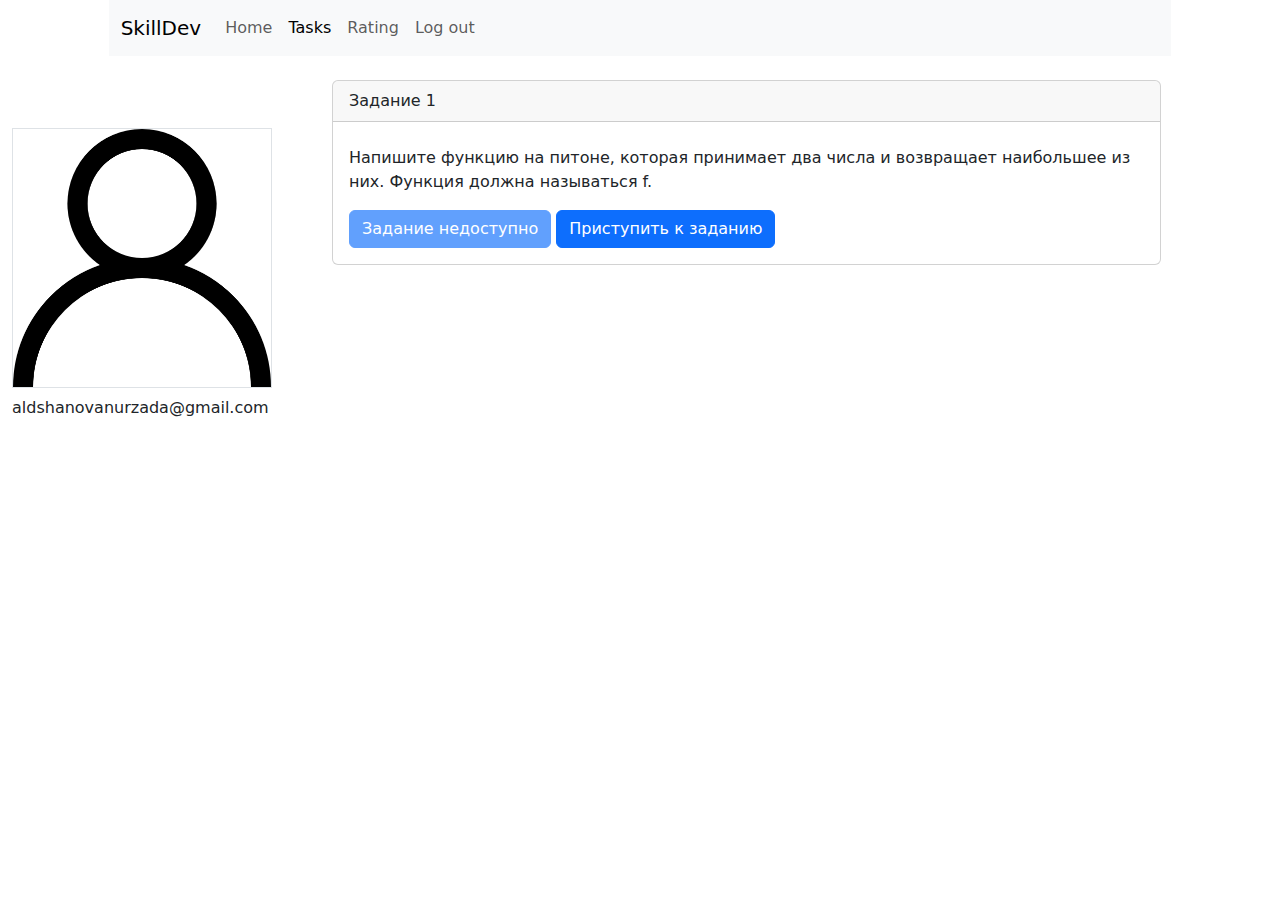
<file: src/main/resources/templates/index.html>
<!DOCTYPE html>
<html lang="en" xmlns:th="http://www.thymeleaf.org">
<head>
    <meta charset="UTF-8">
    <meta name="viewport" content="width=device-width, initial-scale=1.0">
    <link href="https://cdn.jsdelivr.net/npm/bootstrap@5.3.3/dist/css/bootstrap.min.css" rel="stylesheet" integrity="sha384-QWTKZyjpPEjISv5WaRU9OFeRpok6YctnYmDr5pNlyT2bRjXh0JMhjY6hW+ALEwIH" crossorigin="anonymous">
    <link rel="stylesheet" type="text/css" th:href="@{/css/login.css}" media="screen">
    <link rel="stylesheet" type="text/css" th:href="@{/css/style.css}" media="screen">
    <title>SkillDev</title>
</head>
<body>
<header>
  <div class="row">
    <div class="col-lg-1"></div>
    <div class="col-lg-10">
        <nav class="navbar navbar-expand-lg bg-body-tertiary">
          <div class="container-fluid">
            <div class="collapse navbar-collapse" id="navbarNav">
              <a class="navbar-brand" href="index.html">SkillDev</a> 
                <ul class="navbar-nav">
                  <li class="nav-item">
                    <a class="nav-link" href="/">Home</a>
                  </li>
                  <li class="nav-item">
                    <a class="nav-link active" aria-current="page" href="/tasks">Tasks</a>
                  </li>
                  <li class="nav-item">
                    <a class="nav-link" href="/rating">Rating</a>
                  </li>
                  <li class="nav-item">
                    <a class="nav-link" href="/logout">Log out</a>
                  </li>
                </ul>
            </div>
          </div>
        </nav>
    </div>
    <div class="col-lg-1"></div> 
  </div>
</header>

    <section>
      <div class="col-lg-1"></div>
      <div class="container-fluid mt-4" th:unless="${#lists.isEmpty(tasksExtended)}">
      <div class="row">
          <div class="col-sm-3 mt-5 mb-1 mb-sm-0" style="z-index: 4;">
            <img src="images/user.png" alt="user foto" width="260" height="260" class="avatar avatar-user width-full border color-bg-default">
            <h3 th:text="${user.firstName} + ' ' + ${user.lastName}">

            </h3>
            <p th:text="${user.email}">aldshanovanurzada@gmail.com</p>
          </div>


          <div class="col-sm-8">
            <div class="card mb-4" th:each="taskExtended: ${tasksExtended}">
              <div class="card-header" th:text="'Задание ' + ${taskExtended.task.id}">
                Задание 1
              </div>
                <div class="card-body">
                    <h5 class="card-title" th:text="${taskExtended.task.title}"></h5>
                    <p class="card-text" th:text="${taskExtended.task.description}">Напишите функцию на питоне, которая принимает два числа и возвращает наибольшее из них. Функция должна называться f.</p>
                    <a th:if="${taskExtended.locked}" class="btn btn-primary disabled" href="#" style="pointer-events: none;">Задание недоступно</a>
                    <a th:unless="${taskExtended.locked}" th:href="@{/task/{id}(id=${taskExtended.task.id})}" class="btn btn-primary">Приступить к заданию</a>
                </div>
            </div>
          <!-- <div class="col-lg-1"></div> -->
        </div>


      </div>
      </div>
    </section>
  
    <script src="https://cdn.jsdelivr.net/npm/bootstrap@5.3.3/dist/js/bootstrap.bundle.min.js" integrity="sha384-YvpcrYf0tY3lHB60NNkmXc5s9fDVZLESaAA55NDzOxhy9GkcIdslK1eN7N6jIeHz" crossorigin="anonymous"></script>
</body>
</html>
</file>
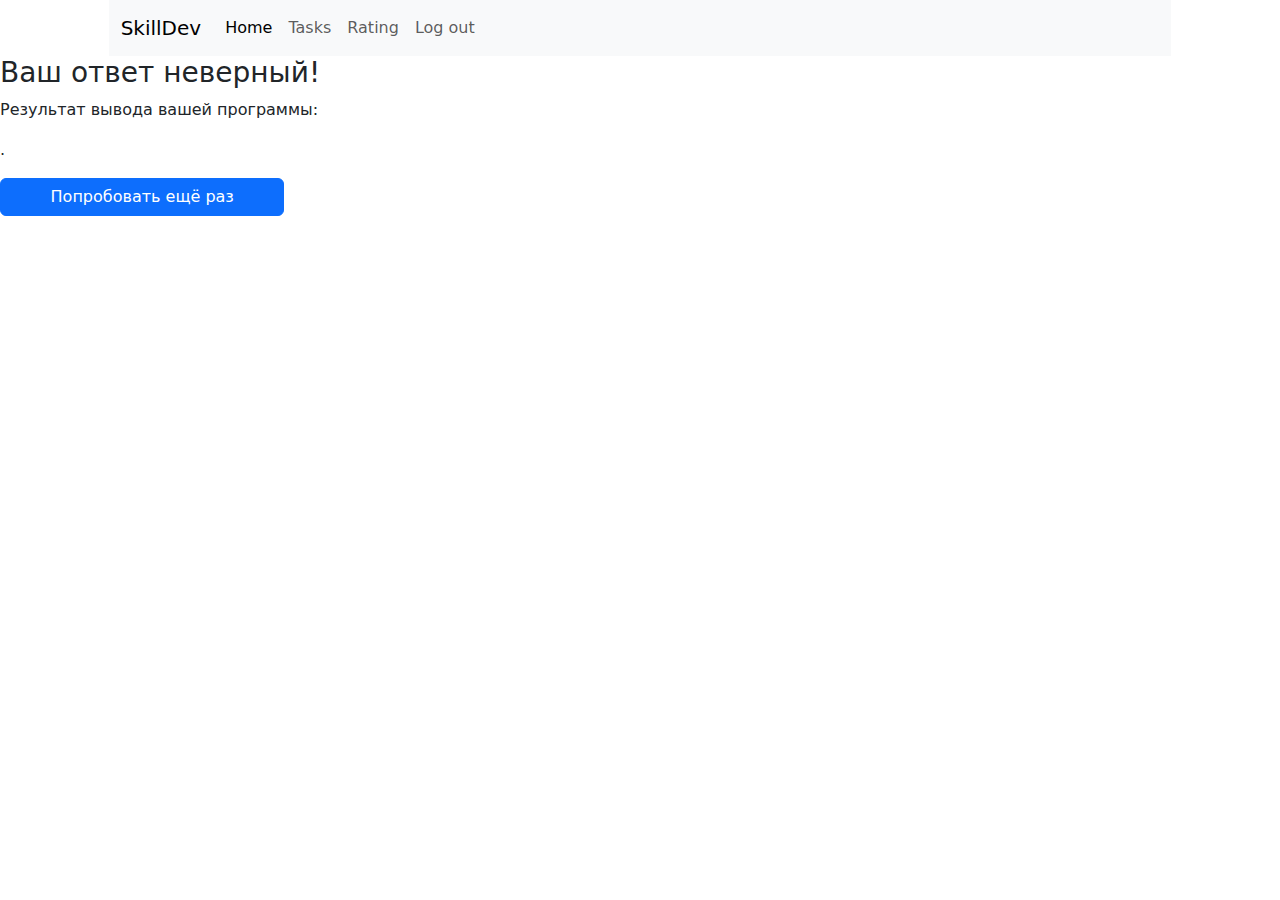
<file: src/main/resources/templates/false_check_answer.html>
<!DOCTYPE html>
<html lang="en" xmlns:th="http://www.thymeleaf.org">
<head>
    <meta charset="UTF-8">
    <meta name="viewport" content="width=device-width, initial-scale=1.0">
    <link href="https://cdn.jsdelivr.net/npm/bootstrap@5.3.3/dist/css/bootstrap.min.css" rel="stylesheet" integrity="sha384-QWTKZyjpPEjISv5WaRU9OFeRpok6YctnYmDr5pNlyT2bRjXh0JMhjY6hW+ALEwIH" crossorigin="anonymous">
    <link rel="stylesheet" type="text/css" th:href="@{/css/login.css}" media="screen">
    <link rel="stylesheet" type="text/css" th:href="@{/css/style.css}" media="screen">
    <title>Task</title>
</head>
<body>
    <header>
        <div class="row header">
          <div class="col-lg-1"></div>
  
          <div class="col-lg-10">
            <nav class="navbar navbar-expand-lg bg-body-tertiary">
                <div class="container-fluid">
                    <a class="navbar-brand" href="/">SkillDev</a>
                    <button class="navbar-toggler" type="button" data-bs-toggle="collapse" data-bs-target="#navbarNav" aria-controls="navbarNav" aria-expanded="false" aria-label="Toggle navigation">
                        <span class="navbar-toggler-icon"></span>
                    </button>
                    <div class="collapse navbar-collapse" id="navbarNav">
                        <ul class="navbar-nav">
                            <li class="nav-item">
                                <a class="nav-link active" aria-current="page" href="/">Home</a>
                            </li>
                            <li class="nav-item">
                                <a class="nav-link" href="/tasks">Tasks</a>
                            </li>
                            <li class="nav-item">
                                <a class="nav-link" href="/rating">Rating</a>
                            </li>
                            <li class="nav-item">
                                <a class="nav-link" href="/logout">Log out</a>
                            </li>
                        </ul>
                    </div>
                </div>
            </nav>
        </div>
        <div class="col-lg-1"></div>
    </div>
</header>

      <section>
          <div class="col-lg-1"></div>
          <div class="col-lg-8 content">
              <h3 class="h3-color">Ваш ответ неверный!</h3>
              <p>Результат вывода вашей программы:</p>
              <p th:text="${submitRequest.content}">.</p>
              
              <a th:href="@{/task/{id}(id=${task.id})}" class="btn btn-primary col-4 color-button" >Попробовать ещё раз</a>
        </div>

          <div class="col-lg-1"></div>
    </section>

    <script src="https://cdn.jsdelivr.net/npm/bootstrap@5.3.3/dist/js/bootstrap.bundle.min.js" integrity="sha384-YvpcrYf0tY3lHB60NNkmXc5s9fDVZLESaAA55NDzOxhy9GkcIdslK1eN7N6jIeHz" crossorigin="anonymous"></script>
</body>
</html>
</file>
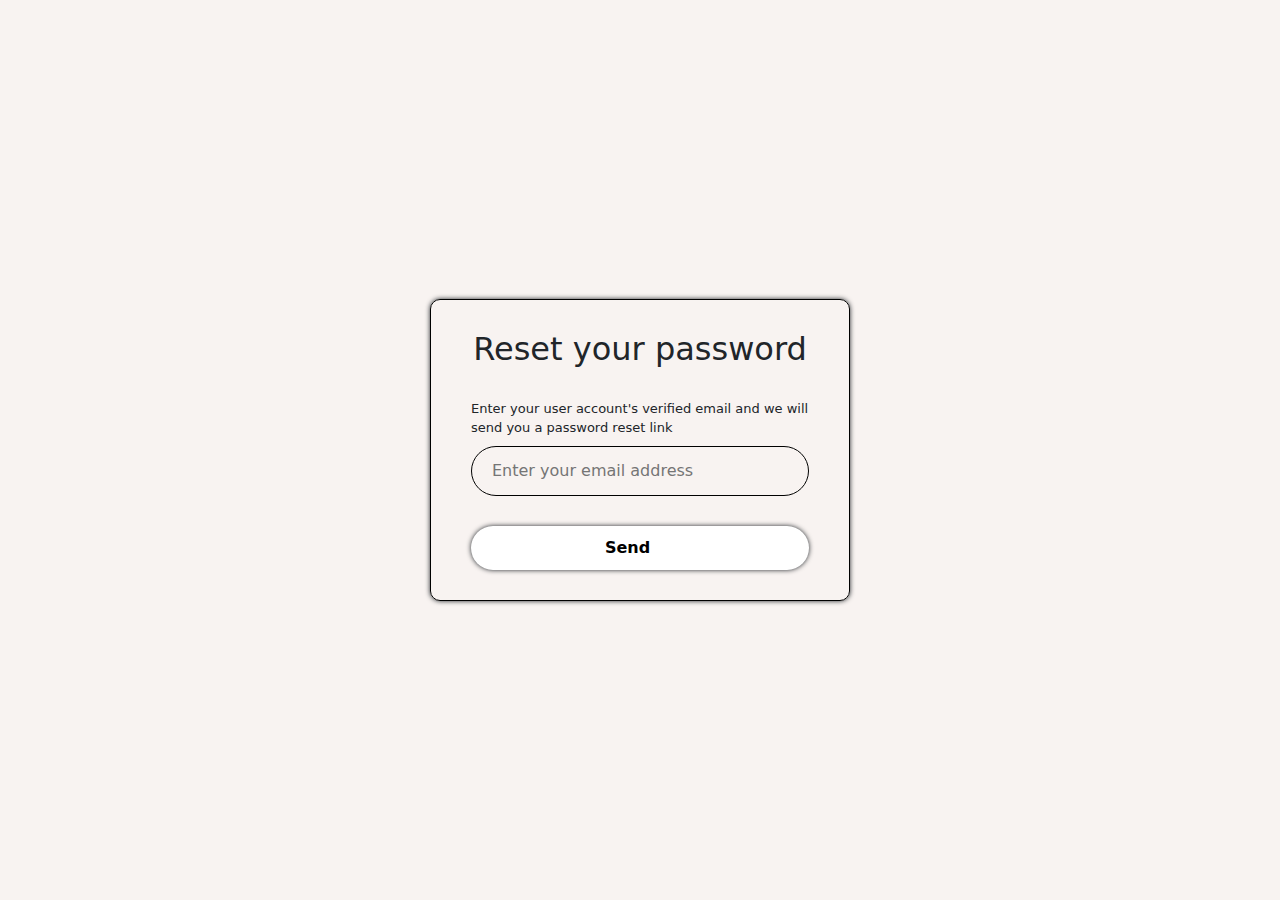
<file: src/main/resources/templates/forgot_password.html>
<!DOCTYPE html>
<html lang="en" xmlns:th="http://www.thymeleaf.org">
<head>
    <meta charset="UTF-8">
    <meta name="viewport" content="width=device-width, initial-scale=1.0">
    <link href="https://cdn.jsdelivr.net/npm/bootstrap@5.3.3/dist/css/bootstrap.min.css" rel="stylesheet" integrity="sha384-QWTKZyjpPEjISv5WaRU9OFeRpok6YctnYmDr5pNlyT2bRjXh0JMhjY6hW+ALEwIH" crossorigin="anonymous">
    <!-- <link rel="stylesheet" href="sourse/styles/mycss.css"> -->
    <link rel="stylesheet" type="text/css" href="static\css/style.css" media="screen">
    <link rel="stylesheet" type="text/css" href="static\css/login.css" media="screen">
    <title>Forgot password</title>
</head>
<body>
  <header>
  </header>
    <section>
        <div class="wrapper">
            <h2>Reset your password</h2>
            <div>
                <label for="exampleFormControlTextarea1" class="form-label">Enter your user account's verified email and we will send you a password reset link</label>
                <input class="forgot-box" type="email" placeholder="Enter your email address" required >
            </div>
        
            <div class="register-btn">
                <a href="sended.html">Send</a>
            </div>
        </div>
    </section>

    <footer>
        
    </footer>



    <script src="https://cdn.jsdelivr.net/npm/bootstrap@5.3.3/dist/js/bootstrap.bundle.min.js" integrity="sha384-YvpcrYf0tY3lHB60NNkmXc5s9fDVZLESaAA55NDzOxhy9GkcIdslK1eN7N6jIeHz" crossorigin="anonymous"></script>
</body>
</html>
</file>
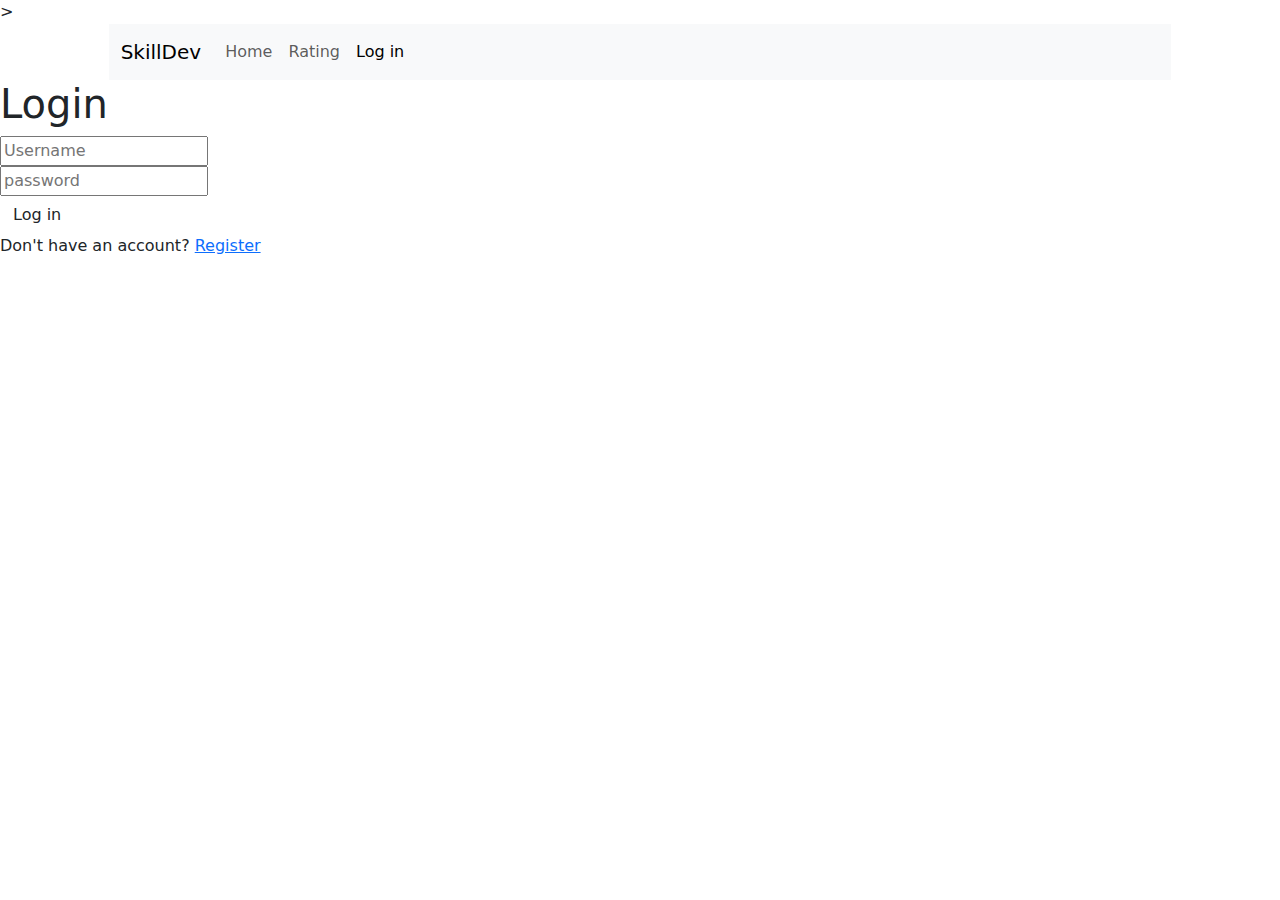
<file: src/main/resources/templates/log_in.html>
<!DOCTYPE html>
<html lang="en" xmlns:th="http://www.thymeleaf.org">
<head>
    <meta charset="UTF-8">
    <meta name="viewport" content="width=device-width, initial-scale=1.0">
    <link href="https://cdn.jsdelivr.net/npm/bootstrap@5.3.3/dist/css/bootstrap.min.css" rel="stylesheet" integrity="sha384-QWTKZyjpPEjISv5WaRU9OFeRpok6YctnYmDr5pNlyT2bRjXh0JMhjY6hW+ALEwIH" crossorigin="anonymous">

    <link rel="stylesheet" type="text/css" th:href="@{/css/login.css}" media="screen">
    <link rel="stylesheet" type="text/css" th:href="@{/css/style.css}" media="screen">>
    <title>Log in</title>
</head>
<body>
  <header>
    <div class="row header">
      <div class="col-lg-1"></div>
      <div class="col-lg-10">
        <nav class="navbar navbar-expand-lg bg-body-tertiary">
            <div class="container-fluid">
              <a class="navbar-brand" href="home.html">SkillDev</a>
              <button class="navbar-toggler" type="button" data-bs-toggle="collapse" data-bs-target="#navbarNav" aria-controls="navbarNav" aria-expanded="false" aria-label="Toggle navigation">
                <span class="navbar-toggler-icon"></span>
              </button>

              <div class="collapse navbar-collapse" id="navbarNav">
                <ul class="navbar-nav">
                    <li class="nav-item">
                        <a class="nav-link" href="/">Home</a>
                    </li>
                    <li class="nav-item">
                        <a class="nav-link" href="/rating">Rating</a>
                    </li>
                    <li class="nav-item">
                    <a class="nav-link active" aria-current="page" href="/login">Log in</a>
                    </li>
                </ul>
              </div>
            </div>
          </nav> 
      </div>
      <div class="col-lg-1"></div> 
    </div>
</header>
    <section>
      <div class="wrapper">
          <form th:action="@{/login}" method="post">
            <h1 class="h1-color-text">Login</h1>
              <div class="input-box">
                  <input id="username" name="username" type="text" placeholder="Username" required>
              </div>
              <div class="input-box">
                  <input id="password" name="password" type="password" placeholder="password" required>
              </div>

              <button type="submit" class="btn btn-color">Log in</button>

              <div class="register-link register-link-color ">
                  <p>Don't have an account? <a class="register-color" href="/sign-up">Register</a></p>  
              </div>
          </form>
      </div>
    </section>

    <footer>
        
    </footer>



    <script src="https://cdn.jsdelivr.net/npm/bootstrap@5.3.3/dist/js/bootstrap.bundle.min.js" integrity="sha384-YvpcrYf0tY3lHB60NNkmXc5s9fDVZLESaAA55NDzOxhy9GkcIdslK1eN7N6jIeHz" crossorigin="anonymous"></script>
</body>
</html>
</file>
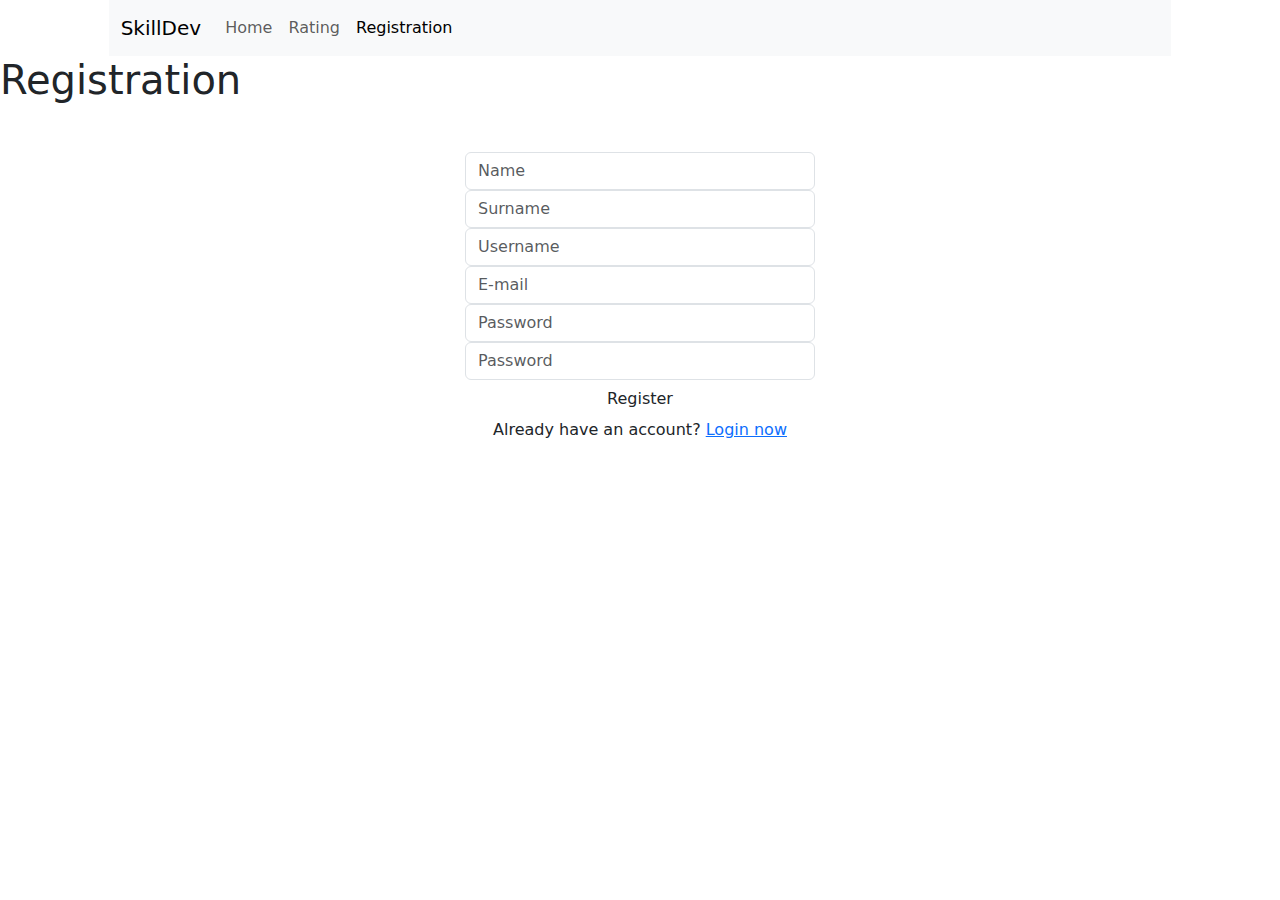
<file: src/main/resources/templates/register.html>
<!DOCTYPE html>
<html lang="en" xmlns:th="http://www.thymeleaf.org">
<head>
    <meta charset="UTF-8">
    <meta name="viewport" content="width=device-width, initial-scale=1.0">
    <link href="https://cdn.jsdelivr.net/npm/bootstrap@5.3.3/dist/css/bootstrap.min.css" rel="stylesheet" integrity="sha384-QWTKZyjpPEjISv5WaRU9OFeRpok6YctnYmDr5pNlyT2bRjXh0JMhjY6hW+ALEwIH" crossorigin="anonymous">
    <link rel="stylesheet" type="text/css" th:href="@{/css/login.css}" media="screen">
    <link rel="stylesheet" type="text/css" th:href="@{/css/style.css}" media="screen">
    <title>Registration</title>
</head>
<body>
  <header>
    <div class="row header">
      <div class="col-lg-1"></div>

        <div class="col-lg-10">
            <nav class="navbar navbar-expand-lg bg-body-tertiary">
                <div class="container-fluid">
                    <a class="navbar-brand" href="/">SkillDev</a>
                    <button class="navbar-toggler" type="button" data-bs-toggle="collapse" data-bs-target="#navbarNav" aria-controls="navbarNav" aria-expanded="false" aria-label="Toggle navigation">
                        <span class="navbar-toggler-icon"></span>
                    </button>
                    <div class="collapse navbar-collapse" id="navbarNav">
                        <ul class="navbar-nav">
                            <li class="nav-item">
                                <a class="nav-link"  href="/">Home</a>
                            </li>
                            <li class="nav-item">
                                <a class="nav-link" href="/rating">Rating</a>
                            </li>
                            <li class="nav-item">
                                <a class="nav-link active" aria-current="page" href="/login">Registration</a>
                            </li>
                        </ul>
                    </div>
                </div>
            </nav>
        </div>
        <div class="col-lg-1"></div>
    </div>
</header>
    <section>
      <div class="wrapper">
        <h1 class="reg-text-color">Registration</h1>
          <form  th:action="@{/sign-up}" th:object="${user}" method="post" class="m-auto mt-5 text-center" style="width: 100%; max-width: 350px;">

              <div class="input-box">
                  <input id="firstName" type="text" name="firstName" placeholder="Name" class="form-control" required>
              </div>
              <div class="input-box">
                  <input id="lastName" type="text" name="lastName" placeholder="Surname" class="form-control" required="">
              </div>
              <div class="input-box">
                  <input id="username" type="text" name="username" placeholder="Username" class="form-control" required="">
              </div>
              <div class="input-box">
                  <input id="email" type="text" name="email" placeholder="E-mail" class="form-control" required="">
              </div>
              <div class="input-box">
                  <input id="password" type="password" name="password" placeholder="Password" class="form-control" required="">
              </div>
              <div class="input-box">
                  <input id="password2" type="password" name="password2" placeholder="Password" class="form-control" required="">
              </div>
        <!-- <div class="register-btn"> -->
            <button type="submit" class="btn btn-color-reg">Register</button>
        <!-- </div> -->
        <div class="login-link">
          <p>Already have an account? <a class="login-now-link" href="/login">Login now</a></p>
        </div>
          </form>
  </div>
    </section>
    <footer>
    </footer>
    <script src="https://cdn.jsdelivr.net/npm/bootstrap@5.3.3/dist/js/bootstrap.bundle.min.js" integrity="sha384-YvpcrYf0tY3lHB60NNkmXc5s9fDVZLESaAA55NDzOxhy9GkcIdslK1eN7N6jIeHz" crossorigin="anonymous"></script>
</body>
</html>
</file>
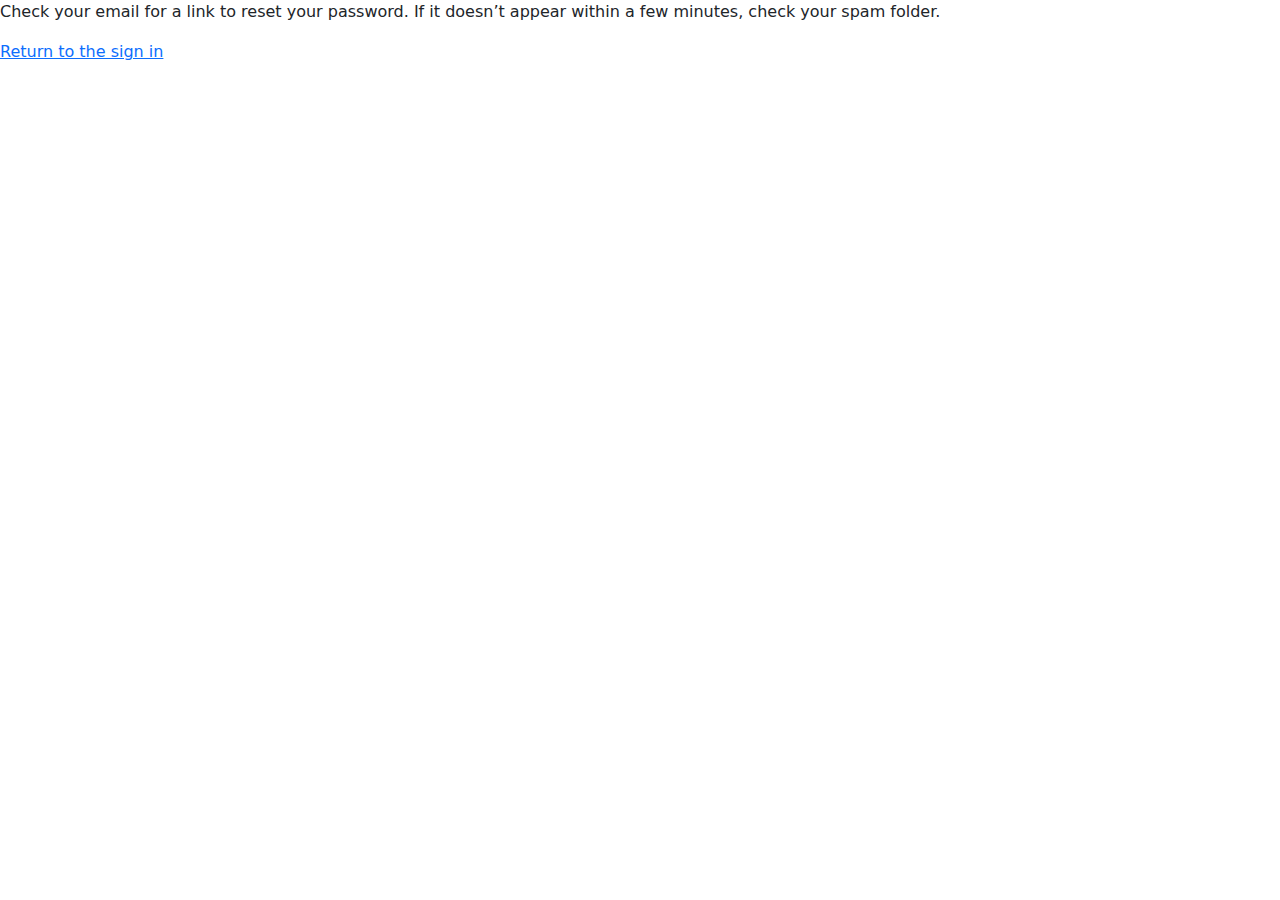
<file: src/main/resources/templates/sended.html>
<!DOCTYPE html>
<html lang="en" xmlns:th="http://www.thymeleaf.org">
<head>
    <meta charset="UTF-8">
    <meta name="viewport" content="width=device-width, initial-scale=1.0">
    <link href="https://cdn.jsdelivr.net/npm/bootstrap@5.3.3/dist/css/bootstrap.min.css" rel="stylesheet" integrity="sha384-QWTKZyjpPEjISv5WaRU9OFeRpok6YctnYmDr5pNlyT2bRjXh0JMhjY6hW+ALEwIH" crossorigin="anonymous">
    <link rel="stylesheet" type="text/css" th:href="@{/css/login.css}" media="screen">
    <link rel="stylesheet" type="text/css" th:href="@{/css/style.css}" media="screen">
    <title>Forgot password</title>
</head>
<body>
  <header>
  </header>
    <section>
        <div class="wrapper">
            <p>Check your email for a link to reset your password. If it doesn’t appear within a few minutes, check your spam folder.</p>
            <div class="register-btn">
                <a href="log_in.html">Return to the sign in</a>
            </div>
        </div>
    </section>

    <footer>
        
    </footer>



    <script src="https://cdn.jsdelivr.net/npm/bootstrap@5.3.3/dist/js/bootstrap.bundle.min.js" integrity="sha384-YvpcrYf0tY3lHB60NNkmXc5s9fDVZLESaAA55NDzOxhy9GkcIdslK1eN7N6jIeHz" crossorigin="anonymous"></script>
</body>
</html>
</file>
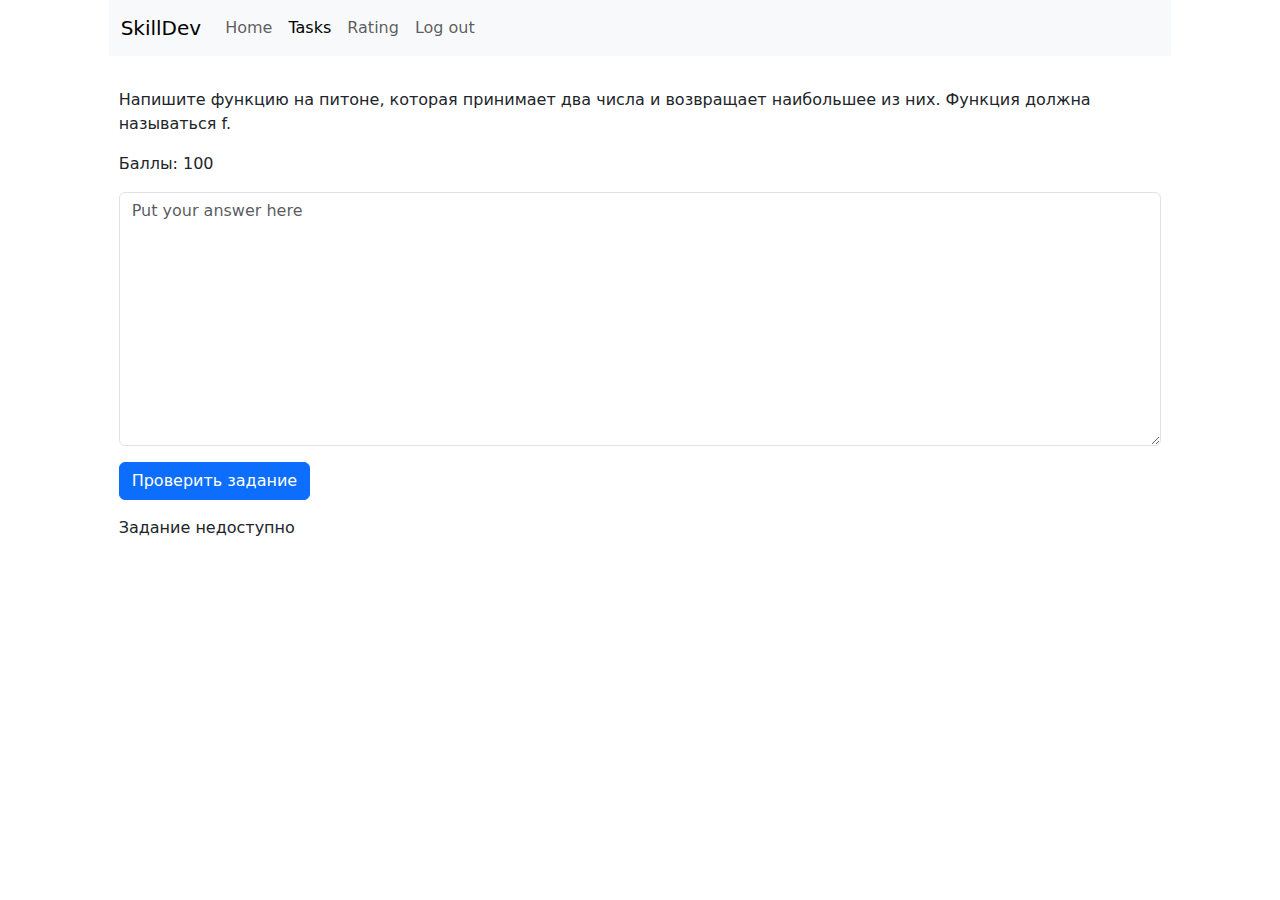
<file: src/main/resources/templates/task.html>
<!DOCTYPE html>
<html lang="en" xmlns:th="http://www.thymeleaf.org">
<head>
    <meta charset="UTF-8">
    <meta name="viewport" content="width=device-width, initial-scale=1.0">
    <link href="https://cdn.jsdelivr.net/npm/bootstrap@5.3.3/dist/css/bootstrap.min.css" rel="stylesheet" integrity="sha384-QWTKZyjpPEjISv5WaRU9OFeRpok6YctnYmDr5pNlyT2bRjXh0JMhjY6hW+ALEwIH" crossorigin="anonymous">
    <link rel="stylesheet" type="text/css" th:href="@{/css/login.css}" media="screen">
    <link rel="stylesheet" type="text/css" th:href="@{/css/style.css}" media="screen">
    <title>Task</title>
</head>
<body>
    <header>
        <div class="row header">
          <div class="col-lg-1"></div>
  
          <div class="col-lg-10">
            <nav class="navbar navbar-expand-lg bg-body-tertiary">
                <div class="container-fluid">
                    <a class="navbar-brand" href="/">SkillDev</a>
                    <button class="navbar-toggler" type="button" data-bs-toggle="collapse" data-bs-target="#navbarNav" aria-controls="navbarNav" aria-expanded="false" aria-label="Toggle navigation">
                        <span class="navbar-toggler-icon"></span>
                    </button>
                    <div class="collapse navbar-collapse" id="navbarNav">
                        <ul class="navbar-nav">
                            <li class="nav-item">
                                <a class="nav-link"  href="/">Home</a>
                            </li>
                            <li class="nav-item">
                                <a class="nav-link active" aria-current="page" href="/tasks">Tasks</a>
                            </li>
                            <li class="nav-item">
                                <a class="nav-link" href="/rating">Rating</a>
                            </li>
                            <li class="nav-item">
                                <a class="nav-link" href="/logout">Log out</a>
                            </li>
                        </ul>
                    </div>
                </div>
            </nav>
        </div>
        <div class="col-lg-1"></div>
    </div>
</header>

      <section class="section-task">
        <div class="container-fluid mt-4">
        <div class="row">
          <div class="col-lg-1"></div>

            <div class="col-lg-10">
                <div class="task-title">
                    <h3 th:text="${taskExtended.task.title}"></h3>
                </div>
                <p th:text="${taskExtended.task.description}">Напишите функцию на питоне, которая принимает два числа и возвращает наибольшее из них. Функция должна называться f.</p>
                <p th:text="'Баллы: ' + ${taskExtended.task.max_points}">Баллы: 100</p>
                <div th:unless="${taskExtended.locked}">
                    <form  th:action="@{/task/{id}(id=${taskExtended.task.id})}" method="POST">
                        <div class="mb-3">
                            <textarea class="form-control custom" id="validationTextarea" name="validationTextarea"
                                      placeholder="Put your answer here" style="outline: none !important ;"  rows="10"></textarea>
                        </div>

                        <!-- форма для файлов
                        <div class="mb-3">
                          <input type="file" class="form-control custom"   aria-label="file example" style="outline: none;">
                        </div>   -->

                        <div class="mb-3">
                            <!-- <button class="btn btn-primary" type="submit" href="check_answer.html">Submit form</button> -->

                            <button type="submit" class="btn btn-primary color-submit">Проверить задание</button>
                        </div>
                    </form>
                </div>
                <div th:if="${taskExtended.locked}">Задание недоступно</div>

            </div>
          <div class="col-lg-1"></div> 
      </div>
    </div>
    </section>

    <script src="https://cdn.jsdelivr.net/npm/bootstrap@5.3.3/dist/js/bootstrap.bundle.min.js" integrity="sha384-YvpcrYf0tY3lHB60NNkmXc5s9fDVZLESaAA55NDzOxhy9GkcIdslK1eN7N6jIeHz" crossorigin="anonymous"></script>
</body>
</html>
</file>
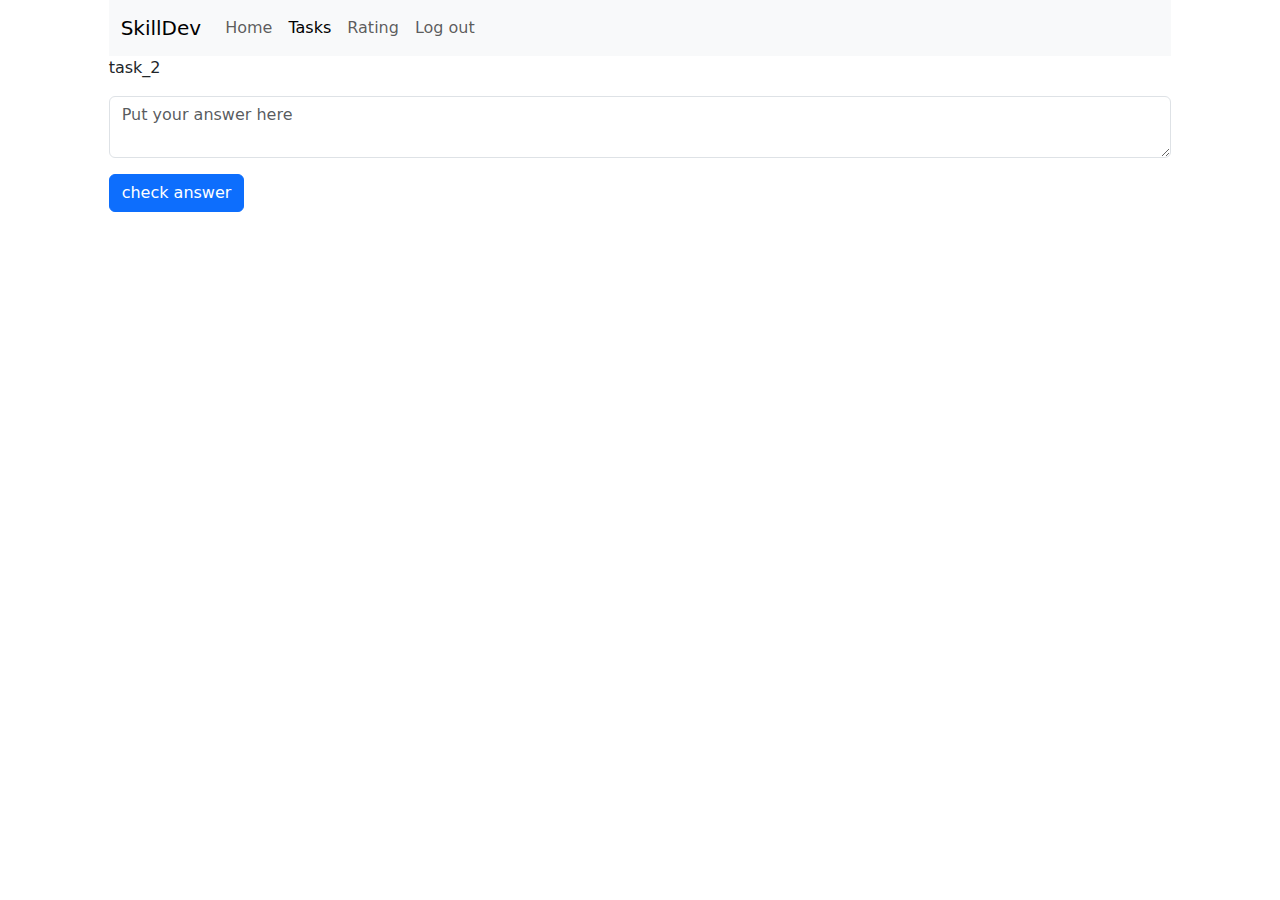
<file: src/main/resources/templates/task_2.html>
<!DOCTYPE html>
<html lang="en" xmlns:th="http://www.thymeleaf.org">
<head>
    <meta charset="UTF-8">
    <meta name="viewport" content="width=device-width, initial-scale=1.0">
    <link href="https://cdn.jsdelivr.net/npm/bootstrap@5.3.3/dist/css/bootstrap.min.css" rel="stylesheet" integrity="sha384-QWTKZyjpPEjISv5WaRU9OFeRpok6YctnYmDr5pNlyT2bRjXh0JMhjY6hW+ALEwIH" crossorigin="anonymous">
    <link rel="stylesheet" type="text/css" th:href="@{/css/login.css}" media="screen">
    <link rel="stylesheet" type="text/css" th:href="@{/css/style.css}" media="screen">
    <title>Task</title>
</head>
<body>
    <header>
        <div class="row header">
          <div class="col-lg-1"></div>
  
          <div class="col-lg-10">
            <nav class="navbar navbar-expand-lg bg-body-tertiary">
                <div class="container-fluid">
                  <a class="navbar-brand" href="index.html">SkillDev</a>
                  <button class="navbar-toggler" type="button" data-bs-toggle="collapse" data-bs-target="#navbarNav" aria-controls="navbarNav" aria-expanded="false" aria-label="Toggle navigation">
                    <span class="navbar-toggler-icon"></span>
                  </button>
                  <div class="collapse navbar-collapse" id="navbarNav">
                    <ul class="navbar-nav">
                      <li class="nav-item">
                          <a class="nav-link"  href="/">Home</a>
                      </li>
                      <li class="nav-item">
                          <a class="nav-link active" aria-current="page" href="/tasks">Tasks</a>
                      </li>
                      <li class="nav-item">
                          <a class="nav-link" href="/rating">Rating</a>
                      </li>
                      <li class="nav-item">
                          <a class="nav-link" href="/logout">Log out</a>
                      </li>
                  </ul>
                  </div>
                </div>
              </nav> 
          </div>
            
  
          <div class="col-lg-1"></div> 
        </div>
      </header>

      <section class="section-task2">
        <div class="row">
          <div class="col-lg-1"></div>
            
          <div class="col-lg-10">
            <p>task_2</p>
            <form>
              <div class="mb-3">
                <!-- <label for="validationTextarea" class="form-label">Put your answer </label> -->
                <textarea class="form-control custom" id="validationTextarea" 
                placeholder="Put your answer here" style="outline: none
                !important ;"></textarea>
              </div>  
            
              <!-- форма для файлов           
              <div class="mb-3">
                <input type="file" class="form-control custom"   aria-label="file example" style="outline: none;">
              </div>   -->
            
              <div class="mb-3">
                <!-- <button class="btn btn-primary" type="submit" href="check_answer.html">Submit form</button> -->
                <a href="check_answer.html" class="btn btn-primary">check answer</a>
              </div>
            </form>
          </div>
          <div class="col-lg-1"></div> 
      </div>
    </section>

    <script src="https://cdn.jsdelivr.net/npm/bootstrap@5.3.3/dist/js/bootstrap.bundle.min.js" integrity="sha384-YvpcrYf0tY3lHB60NNkmXc5s9fDVZLESaAA55NDzOxhy9GkcIdslK1eN7N6jIeHz" crossorigin="anonymous"></script>
</body>
</html>
</file>
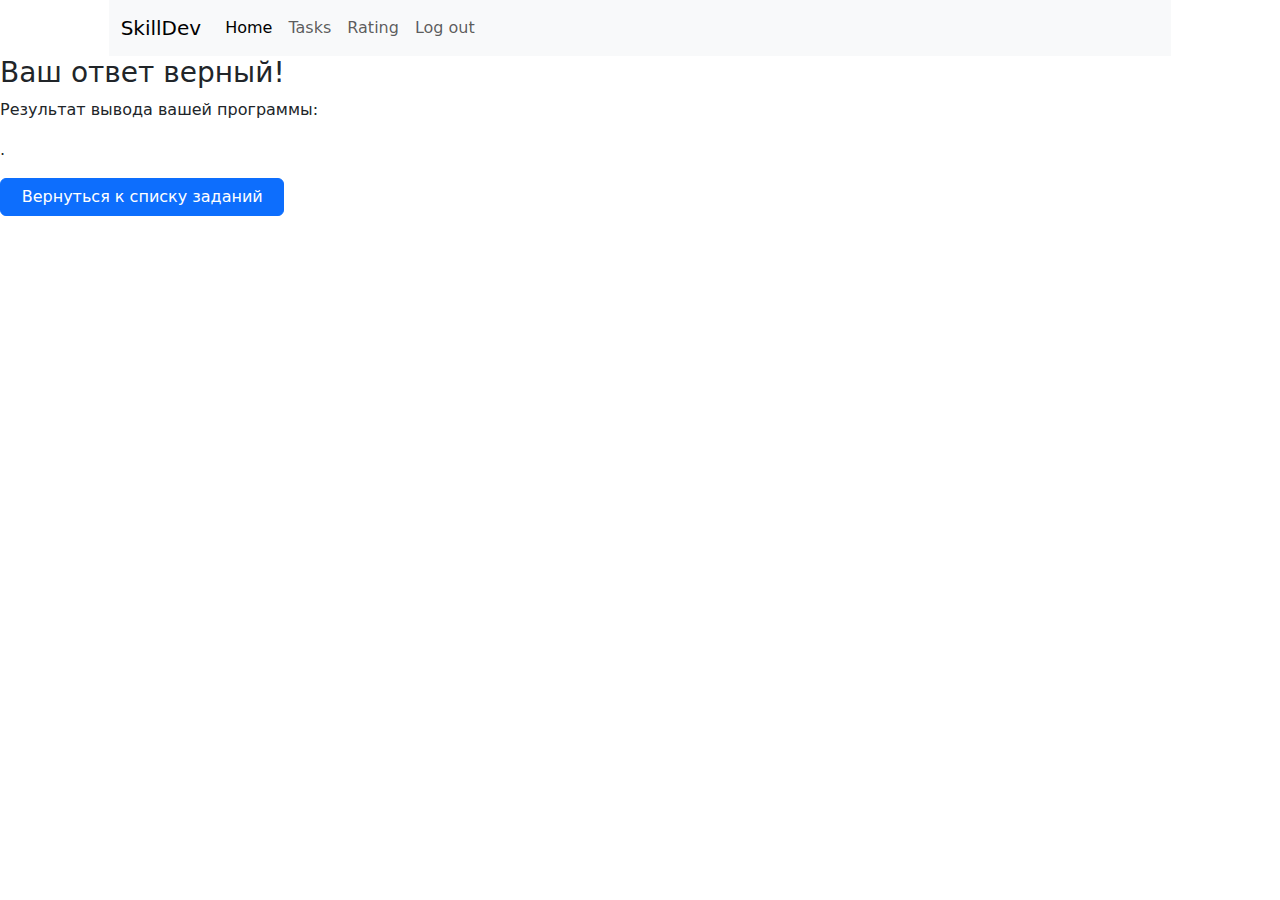
<file: src/main/resources/templates/true_check_answer.html>
<!DOCTYPE html>
<html lang="en" xmlns:th="http://www.thymeleaf.org">
<head>
    <meta charset="UTF-8">
    <meta name="viewport" content="width=device-width, initial-scale=1.0">
    <link href="https://cdn.jsdelivr.net/npm/bootstrap@5.3.3/dist/css/bootstrap.min.css" rel="stylesheet" integrity="sha384-QWTKZyjpPEjISv5WaRU9OFeRpok6YctnYmDr5pNlyT2bRjXh0JMhjY6hW+ALEwIH" crossorigin="anonymous">
    <link rel="stylesheet" type="text/css" th:href="@{/css/login.css}" media="screen">
    <link rel="stylesheet" type="text/css" th:href="@{/css/style.css}" media="screen">
    <title>Task</title>
</head>
<body>
    <header>
        <div class="row header">
          <div class="col-lg-1"></div>
  
          <div class="col-lg-10">
            <nav class="navbar navbar-expand-lg bg-body-tertiary">
                <div class="container-fluid">
                    <a class="navbar-brand" href="/">SkillDev</a>
                    <button class="navbar-toggler" type="button" data-bs-toggle="collapse" data-bs-target="#navbarNav" aria-controls="navbarNav" aria-expanded="false" aria-label="Toggle navigation">
                        <span class="navbar-toggler-icon"></span>
                    </button>
                    <div class="collapse navbar-collapse" id="navbarNav">
                        <ul class="navbar-nav">
                            <li class="nav-item">
                                <a class="nav-link active" aria-current="page" href="/">Home</a>
                            </li>
                            <li class="nav-item">
                                <a class="nav-link" href="/tasks">Tasks</a>
                            </li>
                            <li class="nav-item">
                                <a class="nav-link" href="/rating">Rating</a>
                            </li>
                            <li class="nav-item">
                                <a class="nav-link" href="/logout">Log out</a>
                            </li>
                        </ul>
                    </div>
                </div>
            </nav>
        </div>
        <div class="col-lg-1"></div>
    </div>
</header>

      <section>
        <div class="col-lg-1"></div>
        <div class="col-lg-8 content">
            <h3 class="h3-color">Ваш ответ верный!</h3>
            <p>Результат вывода вашей программы:</p>
            <p th:text="${submitRequest.content}">.</p>
            <a href="/tasks" class="btn btn-primary  col-4 color-button" >Вернуться к списку заданий</a>
        </div>

          <div class="col-lg-1"></div>
    </section>

    <script src="https://cdn.jsdelivr.net/npm/bootstrap@5.3.3/dist/js/bootstrap.bundle.min.js" integrity="sha384-YvpcrYf0tY3lHB60NNkmXc5s9fDVZLESaAA55NDzOxhy9GkcIdslK1eN7N6jIeHz" crossorigin="anonymous"></script>
</body>
</html>
</file>
